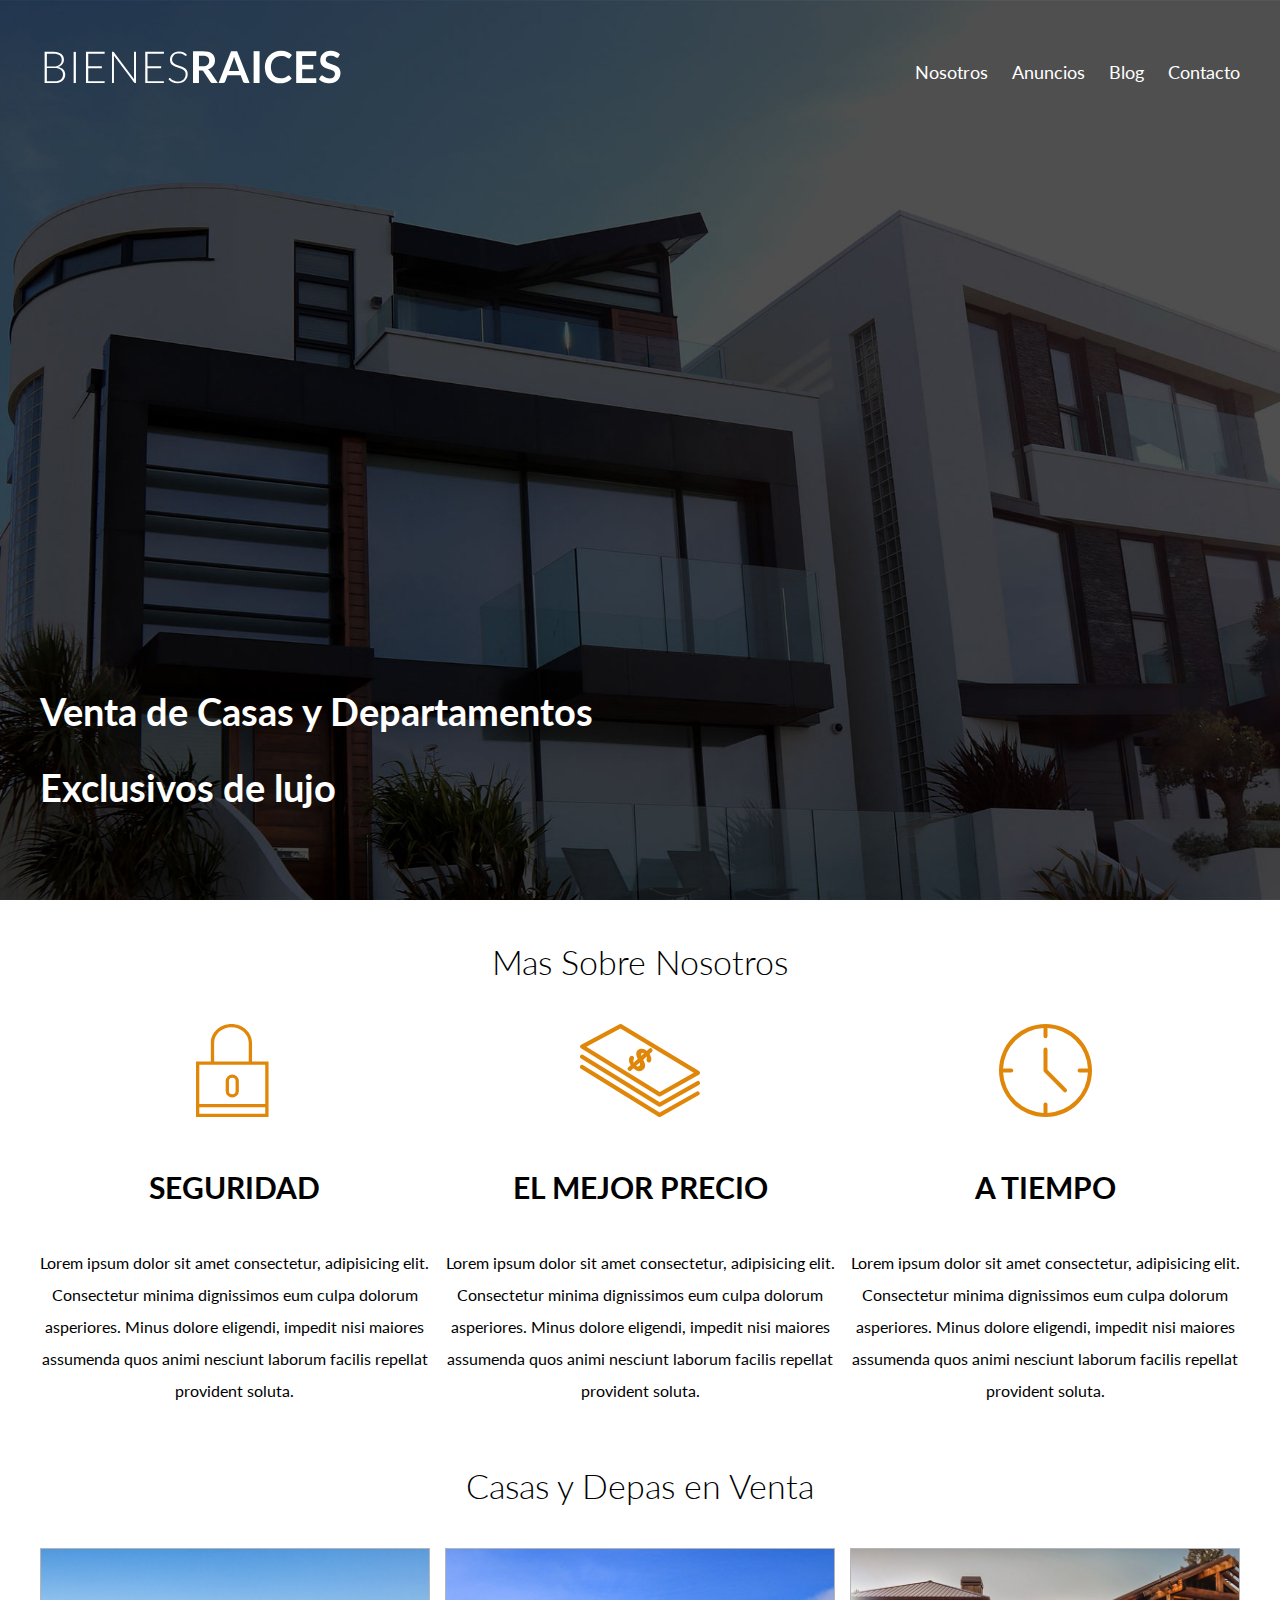
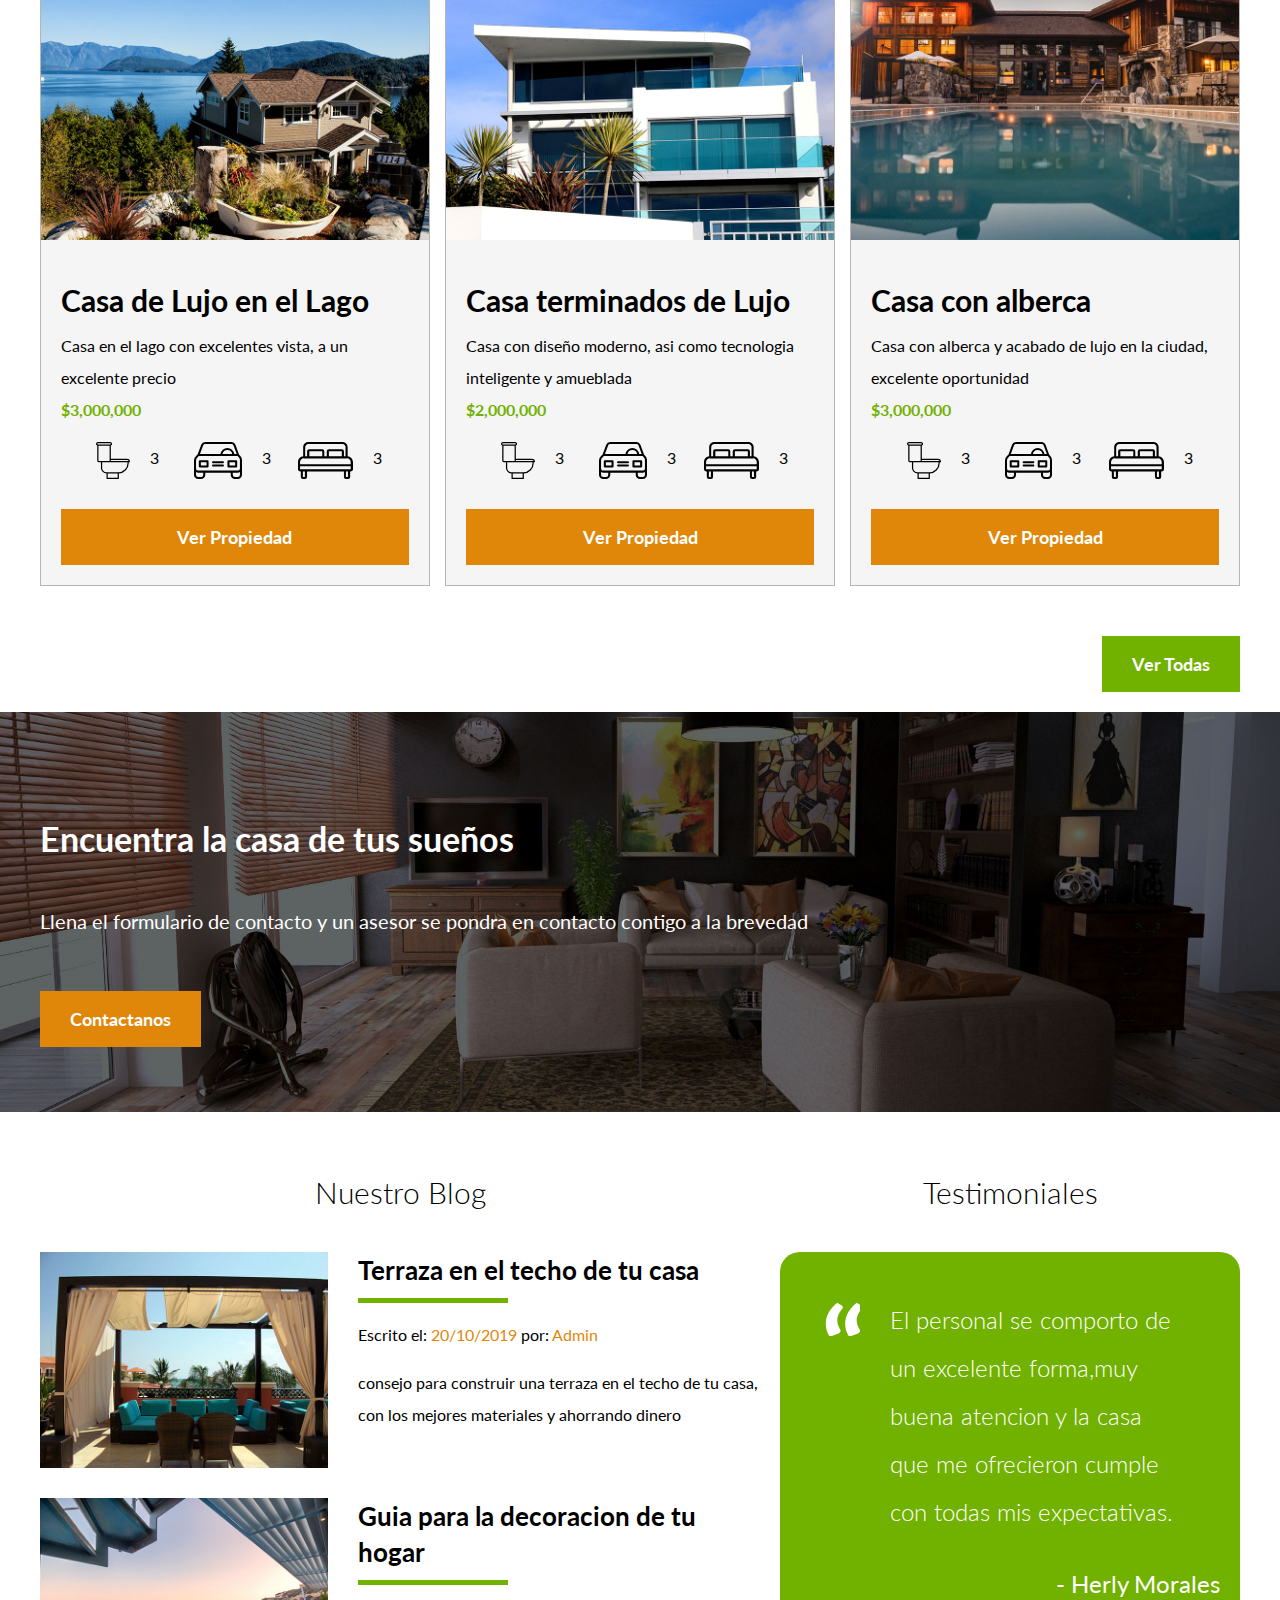
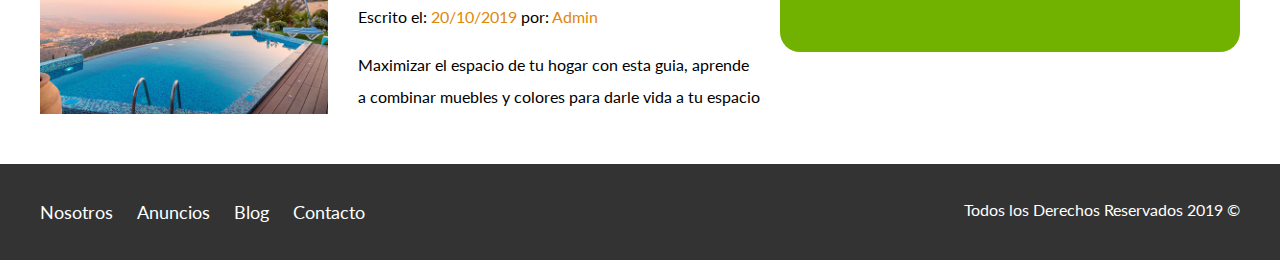
<file: index.html>
<!DOCTYPE html>
<html lang="en">

<head>
    <meta charset="UTF-8">
    <meta name="viewport" content="width=device-width, initial-scale=1.0">
    <title>Bienes Raices</title>
    <link rel="stylesheet" href="css/normalize.css">
    <link rel="stylesheet" href="css/styles.css">
    <link href="https://fonts.googleapis.com/css2?family=Lato:wght@300;400;700;900&display=swap" rel="stylesheet">

</head>

<body>
    <header class="site-header inicio">
        <div class="contenedor contenido-header">
            <div class="barra">

                <a href="/index.html">
                    <img src="img/logo.svg" alt="Logotipo de Bienes Raices">
                </a>
                <div class="mobile-menu">
                    <a href="#navegacion">
                        <img src="img/barra.svg" alt="Icono Menu">
                    </a>
                </div>
                <nav id="navegacion" class="navegacion">
                    <a href="Nosotros.html">Nosotros</a>
                    <a href="Anuncios.html">Anuncios</a>
                    <a href="blog.html">Blog</a>
                    <a href="Contacto.html">Contacto</a>
                </nav>
            </div>
            <!--contenedor-->

            <h1>Venta de Casas y Departamentos Exclusivos de lujo </h1>
        </div>
    </header>

    <section class="contenedor seccion">
        <h2 class="fw-300 centrar-texto">Mas Sobre Nosotros</h2>
        <div class="iconos-nosotros">
            <div class="icono">
                <img src="img/icono1.svg" alt="Icono Seguridad">
                <h3>Seguridad</h3>
                <p>Lorem ipsum dolor sit amet consectetur, adipisicing elit. Consectetur minima dignissimos eum culpa dolorum asperiores. Minus dolore eligendi, impedit nisi maiores assumenda quos animi nesciunt laborum facilis repellat provident soluta.</p>
            </div>

            <div class="icono">
                <img src="img/icono2.svg" alt="Icono Mejor Precio">
                <h3>El Mejor Precio</h3>
                <p>Lorem ipsum dolor sit amet consectetur, adipisicing elit. Consectetur minima dignissimos eum culpa dolorum asperiores. Minus dolore eligendi, impedit nisi maiores assumenda quos animi nesciunt laborum facilis repellat provident soluta.</p>
            </div>

            <div class="icono">
                <img src="img/icono3.svg" alt="Icono a Tiempo">
                <h3>A tiempo</h3>
                <p>Lorem ipsum dolor sit amet consectetur, adipisicing elit. Consectetur minima dignissimos eum culpa dolorum asperiores. Minus dolore eligendi, impedit nisi maiores assumenda quos animi nesciunt laborum facilis repellat provident soluta.</p>
            </div>
        </div>

    </section>
    <!--El Main sirve para indicarle a GOOGLE que este es el archivo principal,
y tiene que ver un MAIN por archivo ejm:index,nosotros,etc..-->
    <main class="seccion contenedor">
        <h2 class="fw-300 centrar-texto">Casas y Depas en Venta</h2>

        <div class="contenedor-anuncios">
            <div class="anuncio">
                <img src="img/anuncio1.jpg" alt="Anuncio casa en el lago">

                <div class="contenido-anuncio">
                    <h3>Casa de Lujo en el Lago</h3>
                    <p>Casa en el lago con excelentes vista, a un excelente precio</p>
                    <p class="precio">$3,000,000</p>

                    <!--Listas hay dos tipos,este es una de ellas, la otra es <ol> -->
                    <ul class="iconos-caracteristicas">
                        <li><img src="img/icono_wc.svg" alt="icono wc">
                            <p>3</p>
                        </li>
                        <li><img src="img/icono_estacionamiento.svg" alt="icono autos">
                            <p>3</p>
                        </li>
                        <li><img src="img/icono_dormitorio.svg" alt="icono dormitorio">
                            <p>3</p>
                        </li>

                    </ul>

                    <a href="anuncio.html" class="boton boton-amarillo d-block">Ver Propiedad</a>
                </div>
            </div>

            <div class="anuncio">
                <img src="img/anuncio2.jpg" alt="Anuncio casa de lujo">
                <div class="contenido-anuncio">
                    <h3>Casa terminados de Lujo</h3>
                    <p>Casa con diseño moderno, asi como tecnologia inteligente y amueblada</p>
                    <p class="precio">$2,000,000</p>

                    <!--Listas hay dos tipos,este es una de ellas, la otra es <ol> -->
                    <ul class="iconos-caracteristicas">
                        <li><img src="img/icono_wc.svg" alt="icono wc">
                            <p>3</p>
                        </li>
                        <li><img src="img/icono_estacionamiento.svg" alt="icono autos">
                            <p>3</p>
                        </li>
                        <li><img src="img/icono_dormitorio.svg" alt="icono dormitorio">
                            <p>3</p>
                        </li>

                    </ul>

                    <a href="anuncio.html" class="boton boton-amarillo d-block">Ver Propiedad</a>
                </div>
            </div>

            <div class="anuncio">
                <img src="img/anuncio3.jpg" alt="Anuncio casa con alberca">
                <div class="contenido-anuncio">
                    <h3>Casa con alberca</h3>
                    <p>Casa con alberca y acabado de lujo en la ciudad, excelente oportunidad </p>
                    <p class="precio"> $3,000,000</p>

                    <!--Listas hay dos tipos,este es una de ellas, la otra es <ol> -->
                    <ul class="iconos-caracteristicas">
                        <li><img src="img/icono_wc.svg" alt="icono wc">
                            <p>3</p>
                        </li>
                        <li><img src="img/icono_estacionamiento.svg" alt="icono autos">
                            <p>3</p>
                        </li>
                        <li><img src="img/icono_dormitorio.svg" alt="icono dormitorio">
                            <p>3</p>
                        </li>

                    </ul>


                    <a href="anuncio.html" class="boton boton-amarillo d-block">Ver Propiedad</a>
                </div>
            </div>
        </div>

        <!--Boton VER TODAS-->
        <div class="ver-todas">
            <a href="Anuncio.html" class="boton boton-verde">Ver Todas</a>
            <!--Termina Boton VER TODAS-->
        </div>

    </main>

    <section class="imagen-contacto">
        <div class="contenedor contenido-contacto">
            <h2>Encuentra la casa de tus sueños</h2>
            <p>Llena el formulario de contacto y un asesor se pondra en contacto contigo a la brevedad</p>

            <a href="Contacto.html" class="boton boton-amarillo">Contactanos</a>
        </div>
    </section>

    <div class="seccion-inferior contenedor seccion">
        <section class="blog">

            <h3 class="centrar-texto fw-300">Nuestro Blog</h3>
            <!--CTRL + D para seleccion todos los "em " (o cualquiera) y escribir a todos de una-->
            <article class="entrada-blog">
                <div class="imagen">
                    <img src="img/blog1.jpg" alt="Entrada de blog">
                </div>
                <div class="texto-entrada">
                    <a href="entrada.html">
                        <h4>Terraza en el techo de tu casa</h4>
                    </a>
                    <p>Escrito el: <span>20/10/2019</span> por: <span>Admin </span> </p>
                    <p>consejo para construir una terraza en el techo de tu casa, con los mejores materiales y ahorrando dinero</p>
                </div>
            </article>

            <article class="entrada-blog">
                <div class="imagen">
                    <img src="img/blog2.jpg" alt="Entrada de blog2">
                </div>
                <div class="texto-entrada">
                    <a href="entrada.html">
                        <h4>Guia para la decoracion de tu hogar</h4>
                    </a>
                    <p>Escrito el: <span>20/10/2019</span> por: <span>Admin </span> </p>
                    <p>Maximizar el espacio de tu hogar con esta guia, aprende a combinar muebles y colores para darle vida a tu espacio</p>
                </div>
            </article>


        </section>

        <section class="testimoniales">

            <h3 class="centrar-texto fw-300">Testimoniales</h3>
            <div class="testimonial">
                <blockquote>
                    El personal se comporto de un excelente forma,muy buena atencion y la casa que me ofrecieron cumple con todas mis expectativas.
                </blockquote>
                <p>- Herly Morales</p>
            </div>
        </section>
    </div>

    <footer class="site-footer seccion">
        <div class="contenedor contenedor-footer">
            <nav class="navegacion">
                <a href="Nosotros.html">Nosotros</a>
                <a href="Anuncios.html">Anuncios</a>
                <a href="blog.html">Blog</a>
                <a href="Contacto.html">Contacto</a>
            </nav>
            <!--Por defecto los parrafos tiene un margin arriba y abajo-->
            <p class="copyright">Todos los Derechos Reservados 2019 &copy;</p>
        </div>
    </footer>
</body>

</html>
</file>
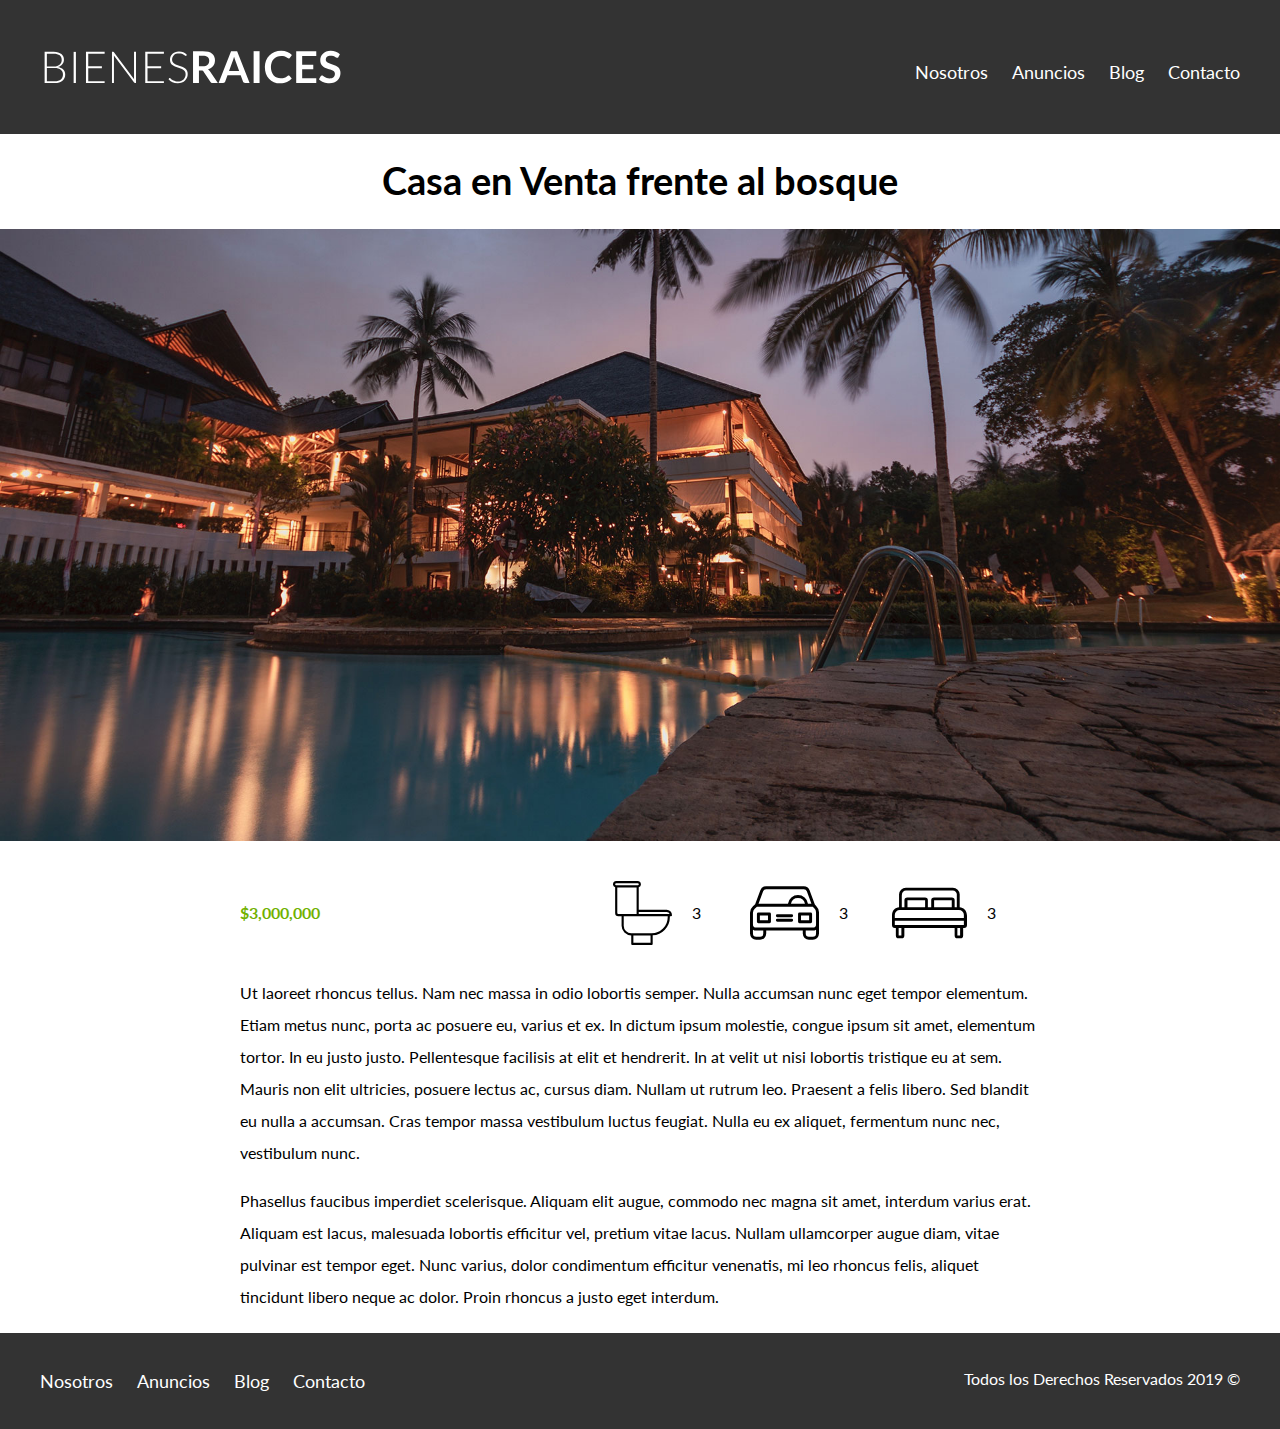
<file: anuncio.html>
<!DOCTYPE html>
<html lang="en">

<head>
    <meta charset="UTF-8">
    <meta name="viewport" content="width=device-width, initial-scale=1.0">
    <title>Bienes Raices</title>
    <link rel="stylesheet" href="css/normalize.css">
    <link rel="stylesheet" href="css/styles.css">
    <link href="https://fonts.googleapis.com/css2?family=Lato:wght@300;400;700;900&display=swap" rel="stylesheet">

</head>

<body>
    <header class="site-header">
        <div class="contenedor contenido-header">
            <div class="barra">

                <a href="/index.html">
                    <img src="img/logo.svg" alt="Logotipo de Bienes Raices">
                </a>

                <nav class="navegacion">
                    <a href="Nosotros.html">Nosotros</a>
                    <a href="Anuncios.html">Anuncios</a>
                    <a href="blog.html">Blog</a>
                    <a href="Contacto.html">Contacto</a>
                </nav>
            </div>


        </div>
    </header>

    <h1 class="fw-300m centrar-texto">Casa en Venta frente al bosque</h1>
    <img src="img/destacada.jpg" alt="Imagen Anuncio">
    
    <main class="contenedor seccion contenido-centrado">
     <div class="resumen-propiedad">
      <p class="precio">$3,000,000</p>

      <ul class="iconos-caracteristicas">
        <li><img src="img/icono_wc.svg" alt="icono wc">
            <p>3</p>
        </li>
        <li><img src="img/icono_estacionamiento.svg" alt="icono autos">
            <p>3</p>
        </li>
        <li><img src="img/icono_dormitorio.svg" alt="icono dormitorio">
            <p>3</p>
        </li>

    </ul>

     </div> <!-- resumen-propiedad -->

     <p> Ut laoreet rhoncus tellus. Nam nec massa in odio lobortis semper. Nulla accumsan nunc eget tempor elementum.
      Etiam metus nunc, porta ac posuere eu, varius et ex. In dictum ipsum molestie, congue ipsum sit amet, elementum tortor. 
      In eu justo justo. Pellentesque facilisis at elit et hendrerit. In at velit ut nisi lobortis tristique eu at sem. 
      Mauris non elit ultricies, posuere lectus ac, cursus diam. Nullam ut rutrum leo. Praesent a felis libero. 
      Sed blandit eu nulla a accumsan. Cras tempor massa vestibulum luctus feugiat. 
      Nulla eu ex aliquet, fermentum nunc nec, vestibulum nunc.</p>

    <p> Phasellus faucibus imperdiet scelerisque. Aliquam elit augue, commodo nec magna sit amet, interdum varius erat.
      Aliquam est lacus, malesuada lobortis efficitur vel, pretium vitae lacus. 
      Nullam ullamcorper augue diam, vitae pulvinar est tempor eget. Nunc varius, dolor condimentum efficitur venenatis,
       mi leo rhoncus felis, aliquet tincidunt libero neque ac dolor. Proin rhoncus a justo eget interdum.</p>

    </main>
    
    <footer class="site-footer seccion">
        <div class="contenedor contenedor-footer">
            <nav class="navegacion">
                <a href="Nosotros.html">Nosotros</a>
                <a href="Anuncios.html">Anuncios</a>
                <a href="blog.html">Blog</a>
                <a href="Contacto.html">Contacto</a>
            </nav>
            <!--Por defecto los parrafos tiene un margin arriba y abajo-->
            <p class="copyright">Todos los Derechos Reservados 2019 &copy;</p>
        </div>
    </footer>
</body>

</html>
</file>
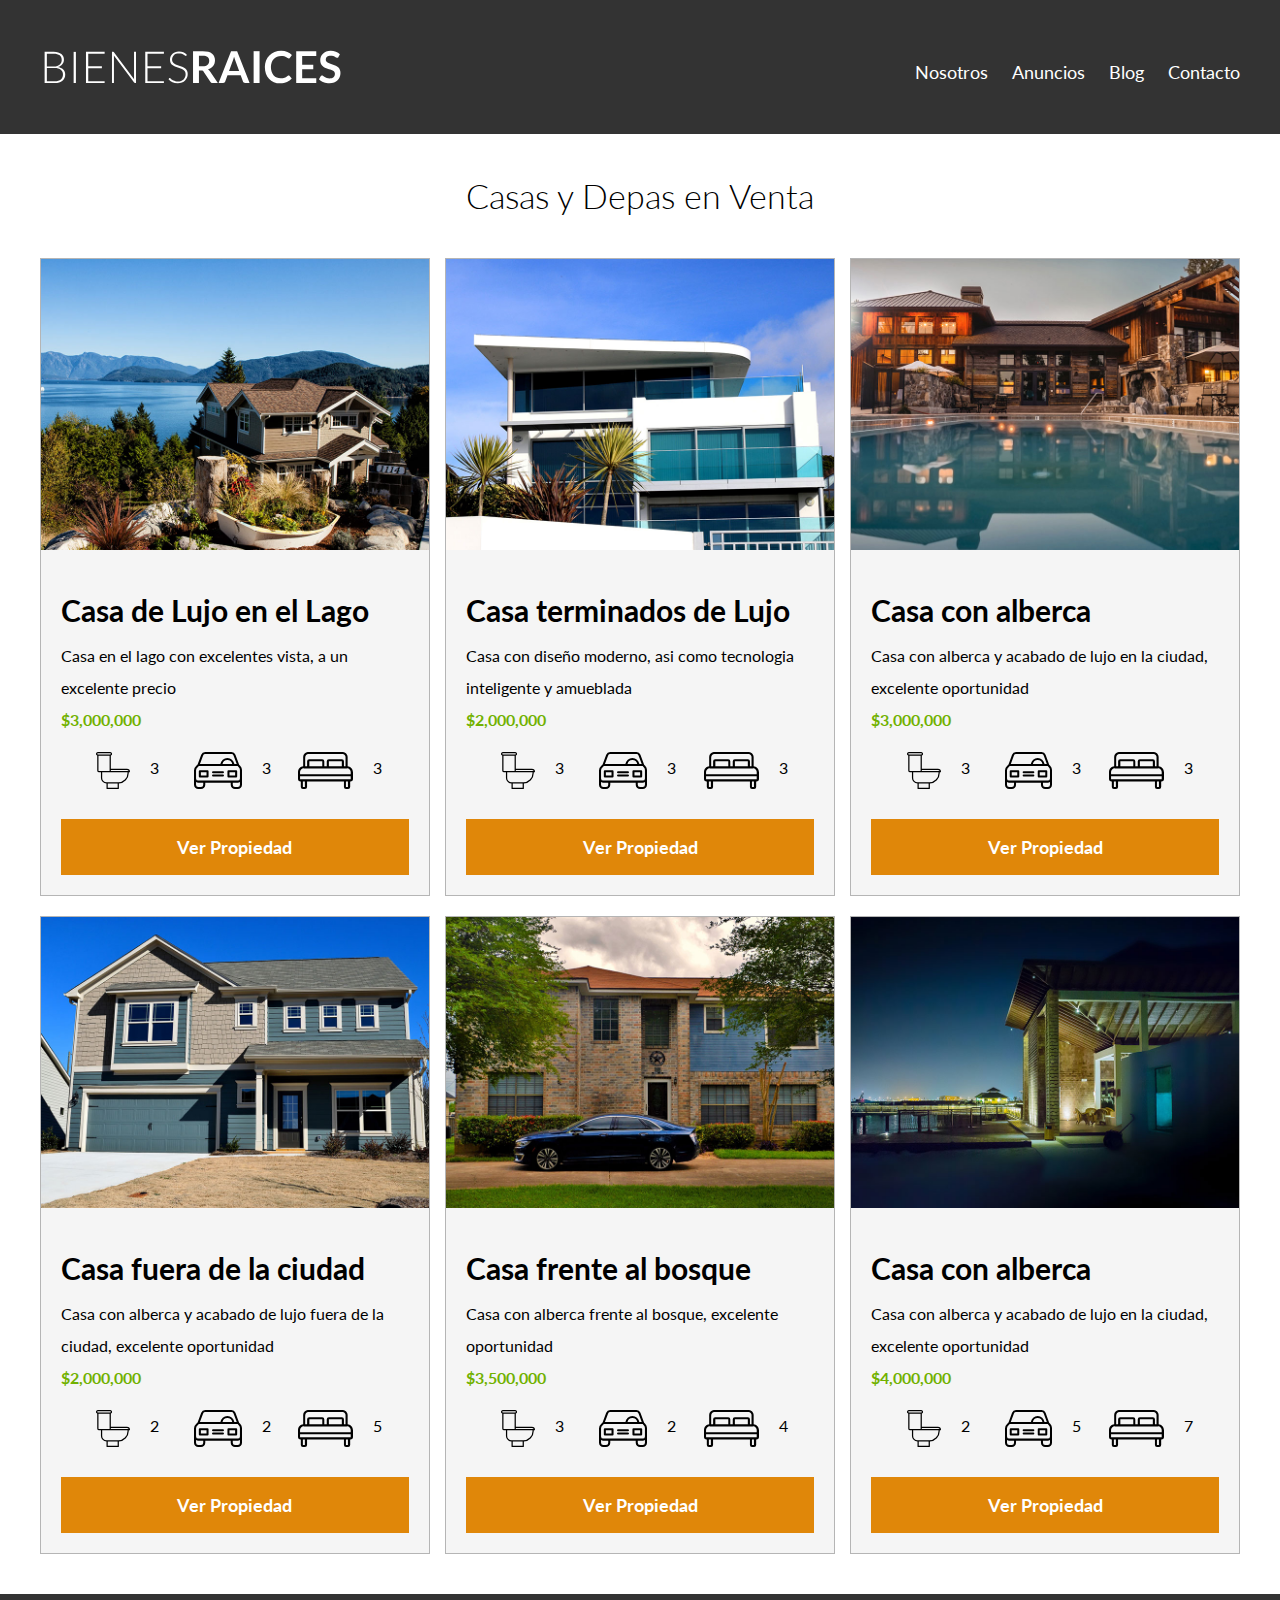
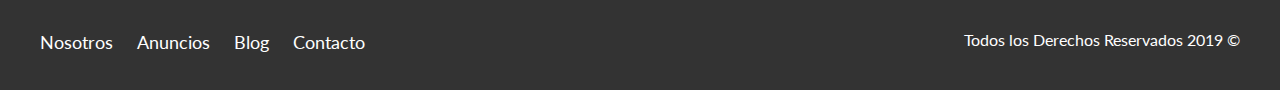
<file: anuncios.html>
<!DOCTYPE html>
<html lang="en">

<head>
    <meta charset="UTF-8">
    <meta name="viewport" content="width=device-width, initial-scale=1.0">
    <title>Bienes Raices</title>
    <link rel="stylesheet" href="css/normalize.css">
    <link rel="stylesheet" href="css/styles.css">
    <link href="https://fonts.googleapis.com/css2?family=Lato:wght@300;400;700;900&display=swap" rel="stylesheet">

</head>

<body>
    <header class="site-header">
        <div class="contenedor contenido-header">
            <div class="barra">

                <a href="/index.html">
                    <img src="img/logo.svg" alt="Logotipo de Bienes Raices">
                </a>

                <nav class="navegacion">
                    <a href="Nosotros.html">Nosotros</a>
                    <a href="Anuncios.html">Anuncios</a>
                    <a href="blog.html">Blog</a>
                    <a href="Contacto.html">Contacto</a>
                </nav>
            </div>


        </div>
    </header>
    
    <main class="seccion contenedor">
        <h2 class="fw-300 centrar-texto">Casas y Depas en Venta</h2>

        <div class="contenedor-anuncios">
            <div class="anuncio">
                <img src="img/anuncio1.jpg" alt="Anuncio casa en el lago">

                <div class="contenido-anuncio">
                    <h3>Casa de Lujo en el Lago</h3>
                    <p>Casa en el lago con excelentes vista,
                        a un excelente precio</p>
                    <p class="precio">$3,000,000</p>

                    <!--Listas hay dos tipos,este es una de ellas, la otra es <ol> -->
                    <ul class="iconos-caracteristicas">
                        <li><img src="img/icono_wc.svg" alt="icono wc">
                            <p>3</p>
                        </li>
                        <li><img src="img/icono_estacionamiento.svg" alt="icono autos">
                            <p>3</p>
                        </li>
                        <li><img src="img/icono_dormitorio.svg" alt="icono dormitorio">
                            <p>3</p>
                        </li>

                    </ul>

                    <a href="anuncio.html" class="boton boton-amarillo d-block">Ver Propiedad</a>
                </div>
            </div>

            <div class="anuncio">
                <img src="img/anuncio2.jpg" alt="Anuncio casa de lujo">
                <div class="contenido-anuncio">
                    <h3>Casa terminados de Lujo</h3>
                    <p>Casa con diseño moderno, asi como tecnologia inteligente
                        y amueblada</p>
                    <p class="precio">$2,000,000</p>

                    <!--Listas hay dos tipos,este es una de ellas, la otra es <ol> -->
                    <ul class="iconos-caracteristicas">
                        <li><img src="img/icono_wc.svg" alt="icono wc">
                            <p>3</p>
                        </li>
                        <li><img src="img/icono_estacionamiento.svg" alt="icono autos">
                            <p>3</p>
                        </li>
                        <li><img src="img/icono_dormitorio.svg" alt="icono dormitorio">
                            <p>3</p>
                        </li>

                    </ul>

                    <a href="anuncio.html" class="boton boton-amarillo d-block">Ver Propiedad</a>
                </div>
            </div>

            <div class="anuncio">
                <img src="img/anuncio3.jpg" alt="Anuncio casa con alberca">
                <div class="contenido-anuncio">
                    <h3>Casa con alberca</h3>
                    <p>Casa con alberca y acabado de lujo en la ciudad,
                        excelente oportunidad </p>
                    <p class="precio"> $3,000,000</p>

                    <!--Listas hay dos tipos,este es una de ellas, la otra es <ol> -->
                    <ul class="iconos-caracteristicas">
                        <li><img src="img/icono_wc.svg" alt="icono wc">
                            <p>3</p>
                        </li>
                        <li><img src="img/icono_estacionamiento.svg" alt="icono autos">
                            <p>3</p>
                        </li>
                        <li><img src="img/icono_dormitorio.svg" alt="icono dormitorio">
                            <p>3</p>
                        </li>

                    </ul>


                    <a href="anuncio.html" class="boton boton-amarillo d-block">Ver Propiedad</a>
                </div>
            </div>

            <div class="anuncio">
                <img src="img/anuncio4.jpg" alt="Anuncio casa de Lujo">
                <div class="contenido-anuncio">
                    <h3>Casa fuera de la ciudad</h3>
                    <p>Casa con alberca y acabado de lujo fuera de la ciudad,
                        excelente oportunidad </p>
                    <p class="precio"> $2,000,000</p>

                    <!--Listas hay dos tipos,este es una de ellas, la otra es <ol> -->
                    <ul class="iconos-caracteristicas">
                        <li><img src="img/icono_wc.svg" alt="icono wc">
                            <p>2</p>
                        </li>
                        <li><img src="img/icono_estacionamiento.svg" alt="icono autos">
                            <p>2</p>
                        </li>
                        <li><img src="img/icono_dormitorio.svg" alt="icono dormitorio">
                            <p>5</p>
                        </li>

                    </ul>


                    <a href="anuncio.html" class="boton boton-amarillo d-block">Ver Propiedad</a>
                </div>
            </div>
            <div class="anuncio">
                <img src="img/anuncio5.jpg" alt="Anuncio casa frente al bosque">
                <div class="contenido-anuncio">
                    <h3>Casa frente al bosque</h3>
                    <p>Casa con alberca frente al bosque,
                        excelente oportunidad </p>
                    <p class="precio"> $3,500,000</p>

                    <!--Listas hay dos tipos,este es una de ellas, la otra es <ol> -->
                    <ul class="iconos-caracteristicas">
                        <li><img src="img/icono_wc.svg" alt="icono wc">
                            <p>3</p>
                        </li>
                        <li><img src="img/icono_estacionamiento.svg" alt="icono autos">
                            <p>2</p>
                        </li>
                        <li><img src="img/icono_dormitorio.svg" alt="icono dormitorio">
                            <p>4</p>
                        </li>

                    </ul>


                    <a href="anuncio.html" class="boton boton-amarillo d-block">Ver Propiedad</a>
                </div>
            </div>
            <div class="anuncio">
                <img src="img/anuncio6.jpg" alt="Anuncio casa con alberca">
                <div class="contenido-anuncio">
                    <h3>Casa con alberca</h3>
                    <p>Casa con alberca y acabado de lujo en la ciudad,
                        excelente oportunidad </p>
                    <p class="precio"> $4,000,000</p>

                    <!--Listas hay dos tipos,este es una de ellas, la otra es <ol> -->
                    <ul class="iconos-caracteristicas">
                        <li><img src="img/icono_wc.svg" alt="icono wc">
                            <p>2</p>
                        </li>
                        <li><img src="img/icono_estacionamiento.svg" alt="icono autos">
                            <p>5</p>
                        </li>
                        <li><img src="img/icono_dormitorio.svg" alt="icono dormitorio">
                            <p>7</p>
                        </li>

                    </ul>


                    <a href="anuncio.html" class="boton boton-amarillo d-block">Ver Propiedad</a>
                </div>
            </div>
        </div>



    </main>

    <footer class="site-footer seccion">
        <div class="contenedor contenedor-footer">
            <nav class="navegacion">
                <a href="Nosotros.html">Nosotros</a>
                <a href="Anuncios.html">Anuncios</a>
                <a href="blog.html">Blog</a>
                <a href="Contacto.html">Contacto</a>
            </nav>
            <!--Por defecto los parrafos tiene un margin arriba y abajo-->
            <p class="copyright">Todos los Derechos Reservados 2019 &copy;</p>
        </div>
    </footer>
</body>

</html>
</file>
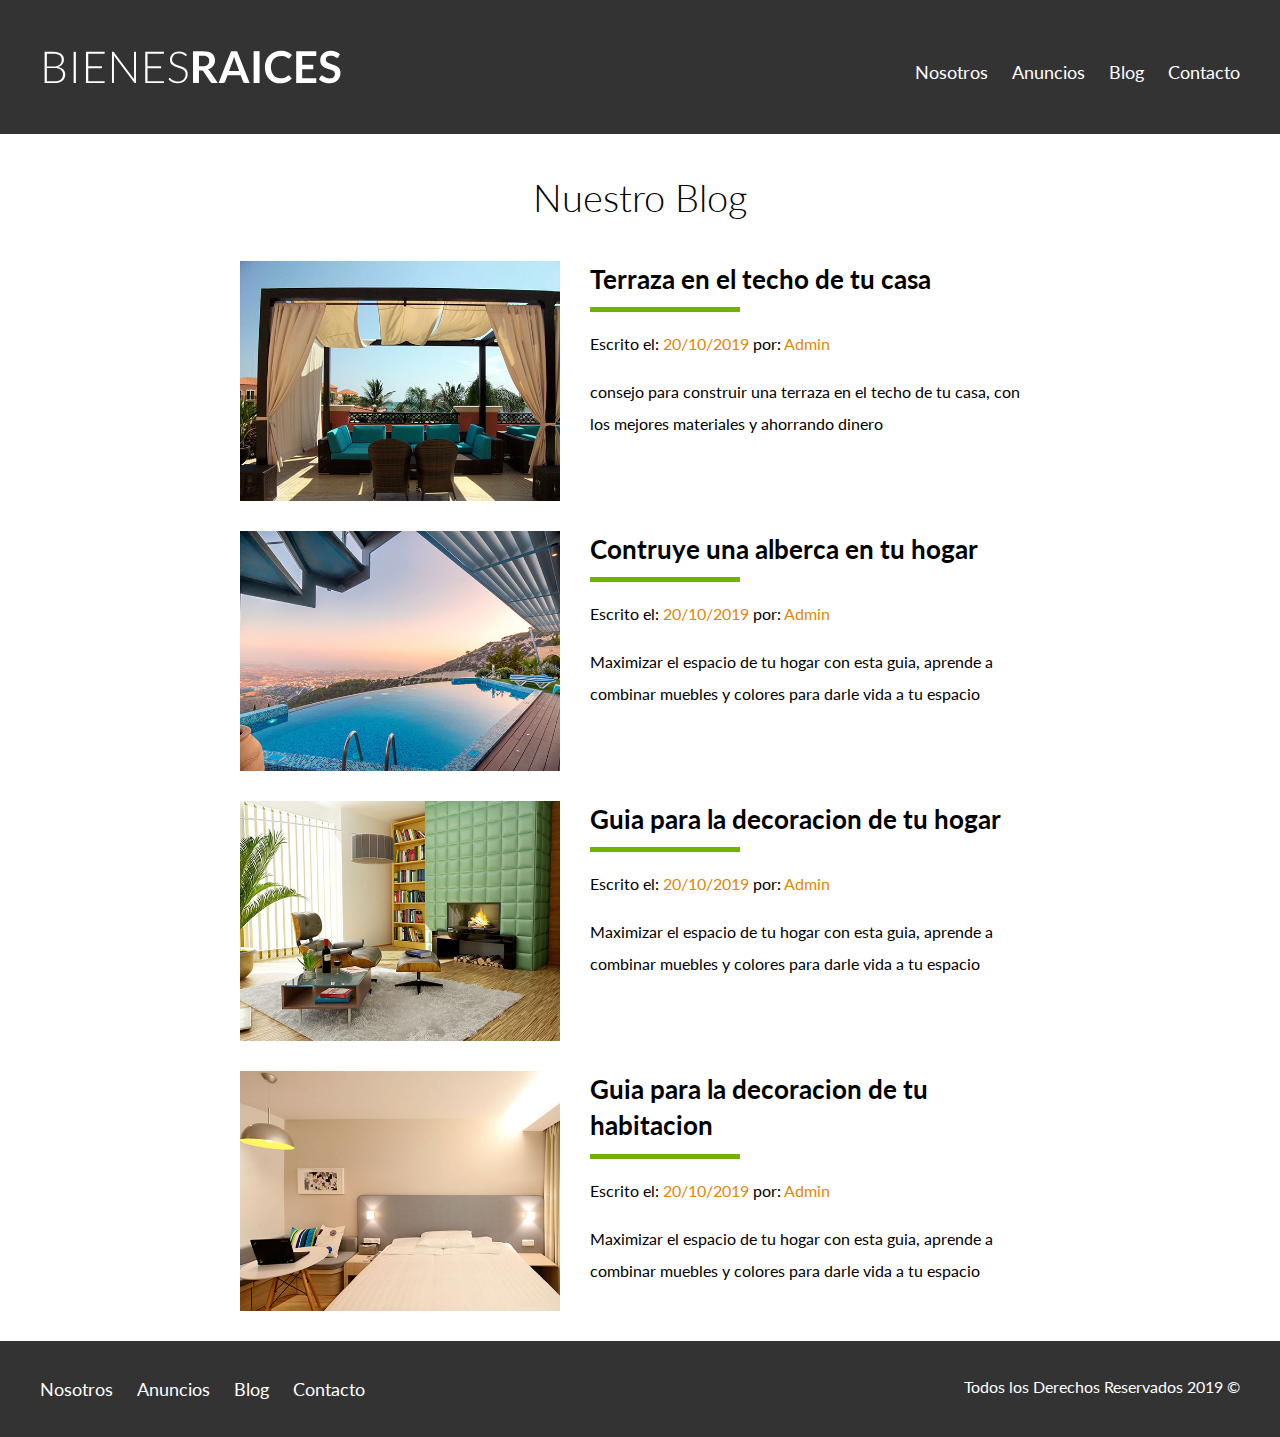
<file: blog.html>
<!DOCTYPE html>
<html lang="en">

<head>
    <meta charset="UTF-8">
    <meta name="viewport" content="width=device-width, initial-scale=1.0">
    <title>Bienes Raices</title>
    <link rel="stylesheet" href="css/normalize.css">
    <link rel="stylesheet" href="css/styles.css">
    <link href="https://fonts.googleapis.com/css2?family=Lato:wght@300;400;700;900&display=swap" rel="stylesheet">

</head>

<body>
    <header class="site-header">
        <div class="contenedor contenido-header">
            <div class="barra">

                <a href="/index.html">
                    <img src="img/logo.svg" alt="Logotipo de Bienes Raices">
                </a>

                <nav class="navegacion">
                    <a href="Nosotros.html">Nosotros</a>
                    <a href="Anuncios.html">Anuncios</a>
                    <a href="blog.html">Blog</a>
                    <a href="Contacto.html">Contacto</a>
                </nav>
            </div>


        </div>
    </header>
    <main class="contenedor seccion contenido-centrado">
        <h1 class="fw-300 centrar-texto">Nuestro Blog</h1>

        <article class="entrada-blog">
            <div class="imagen">
                <img src="img/blog1.jpg" alt="Entrada de blog">
            </div>
            <div class="texto-entrada">
                <a href="entrada.html">
                    <h4>Terraza en el techo de tu casa</h4>
                </a>
                <p>Escrito el: <span>20/10/2019</span> por: <span>Admin </span> </p>
                <p>consejo para construir una terraza en el techo de tu casa,
                    con los mejores materiales y ahorrando dinero</p>
            </div>
        </article>

        <article class="entrada-blog">
            <div class="imagen">
                <img src="img/blog2.jpg" alt="Entrada de blog2">
            </div>
            <div class="texto-entrada">
                <a href="entrada.html">
                    <h4>Contruye una alberca en tu hogar</h4>
                </a>
                <p>Escrito el: <span>20/10/2019</span> por: <span>Admin </span> </p>
                <p>Maximizar el espacio de tu hogar con esta guia,
                    aprende a combinar muebles y colores para darle vida a tu espacio</p>
            </div>
        </article>

        <article class="entrada-blog">
            <div class="imagen">
                <img src="img/blog3.jpg" alt="Entrada de blog2">
            </div>
            <div class="texto-entrada">
                <a href="entrada.html">
                    <h4>Guia para la decoracion de tu hogar</h4>
                </a>
                <p>Escrito el: <span>20/10/2019</span> por: <span>Admin </span> </p>
                <p>Maximizar el espacio de tu hogar con esta guia,
                    aprende a combinar muebles y colores para darle vida a tu espacio</p>
            </div>
        </article>

        <article class="entrada-blog">
            <div class="imagen">
                <img src="img/blog4.jpg" alt="Entrada de blog2">
            </div>
            <div class="texto-entrada">
                <a href="entrada.html">
                    <h4>Guia para la decoracion de tu habitacion</h4>
                </a>
                <p>Escrito el: <span>20/10/2019</span> por: <span>Admin </span> </p>
                <p>Maximizar el espacio de tu hogar con esta guia,
                    aprende a combinar muebles y colores para darle vida a tu espacio</p>
            </div>
        </article>
    </main>


    <footer class="site-footer seccion">
        <div class="contenedor contenedor-footer">
            <nav class="navegacion">
                <a href="Nosotros.html">Nosotros</a>
                <a href="Anuncios.html">Anuncios</a>
                <a href="blog.html">Blog</a>
                <a href="Contacto.html">Contacto</a>
            </nav>
            <!--Por defecto los parrafos tiene un margin arriba y abajo-->
            <p class="copyright">Todos los Derechos Reservados 2019 &copy;</p>
        </div>
    </footer>
</body>

</html>
</file>
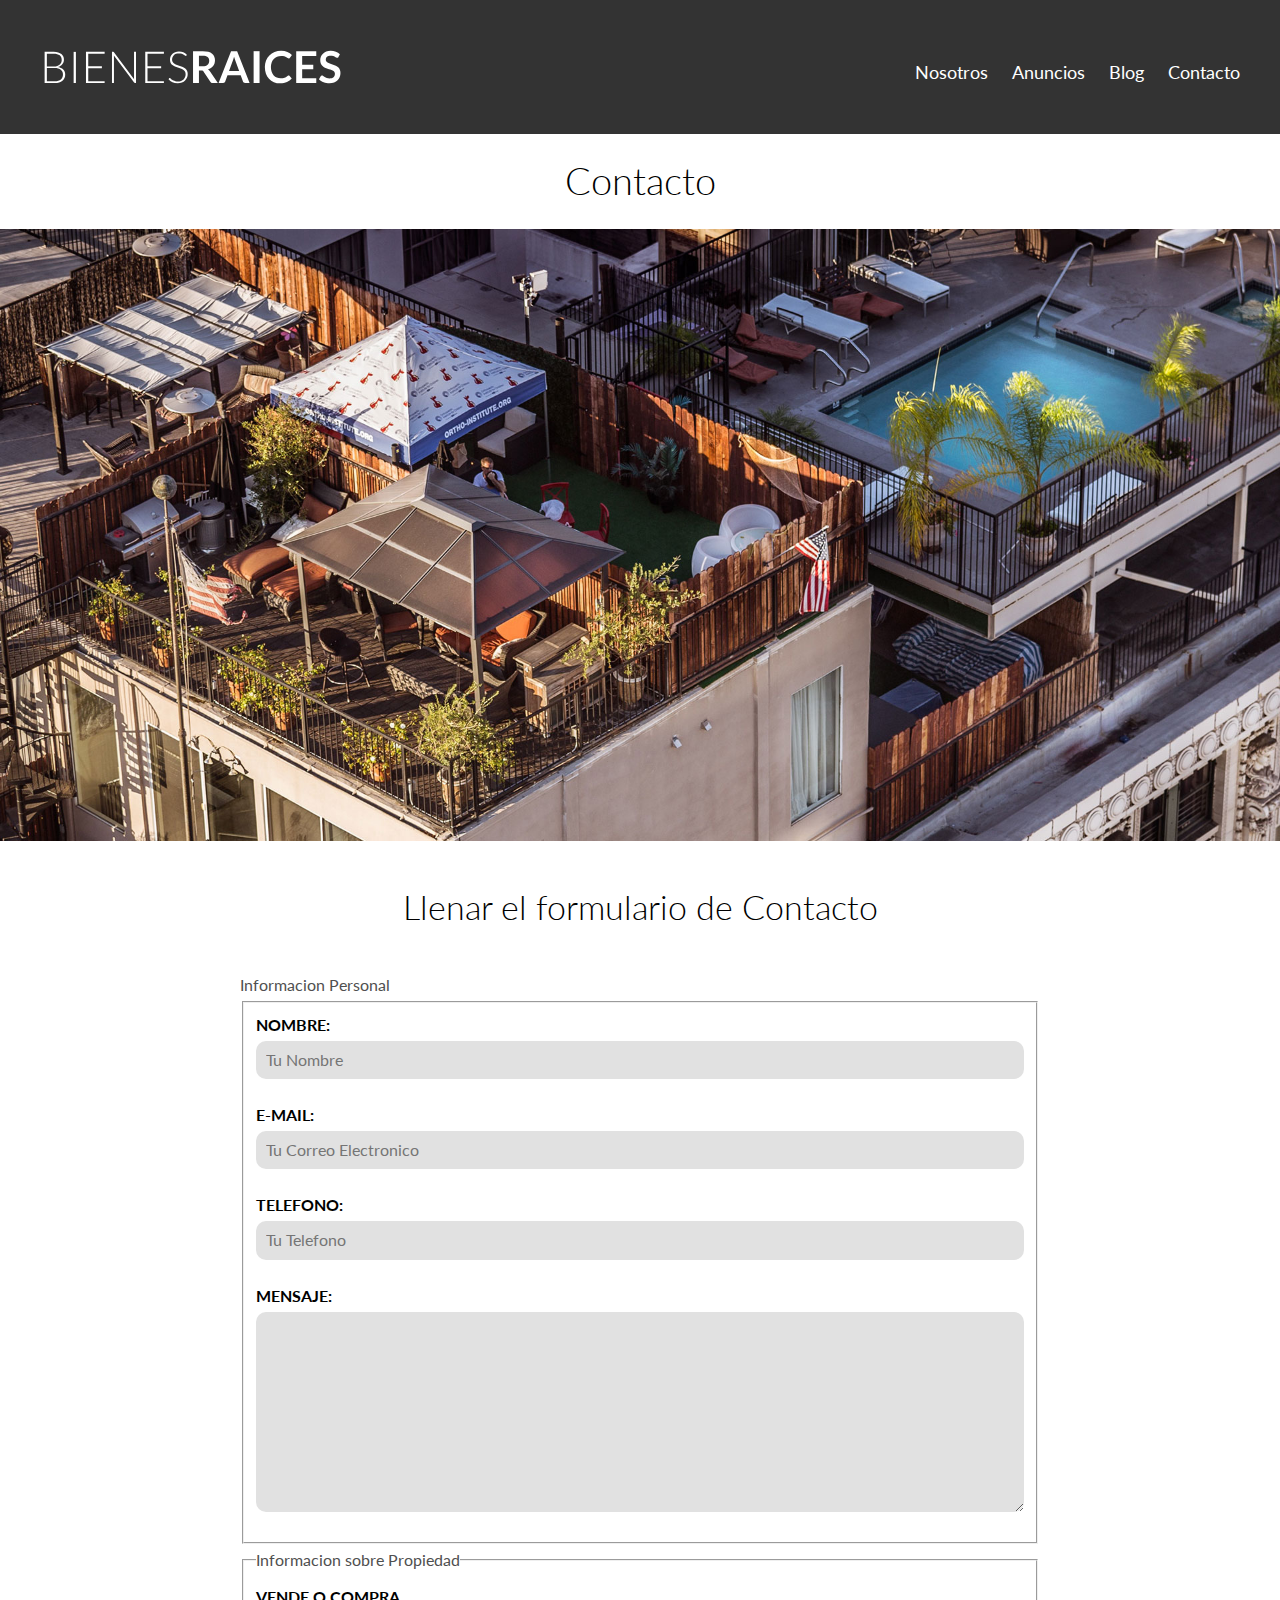
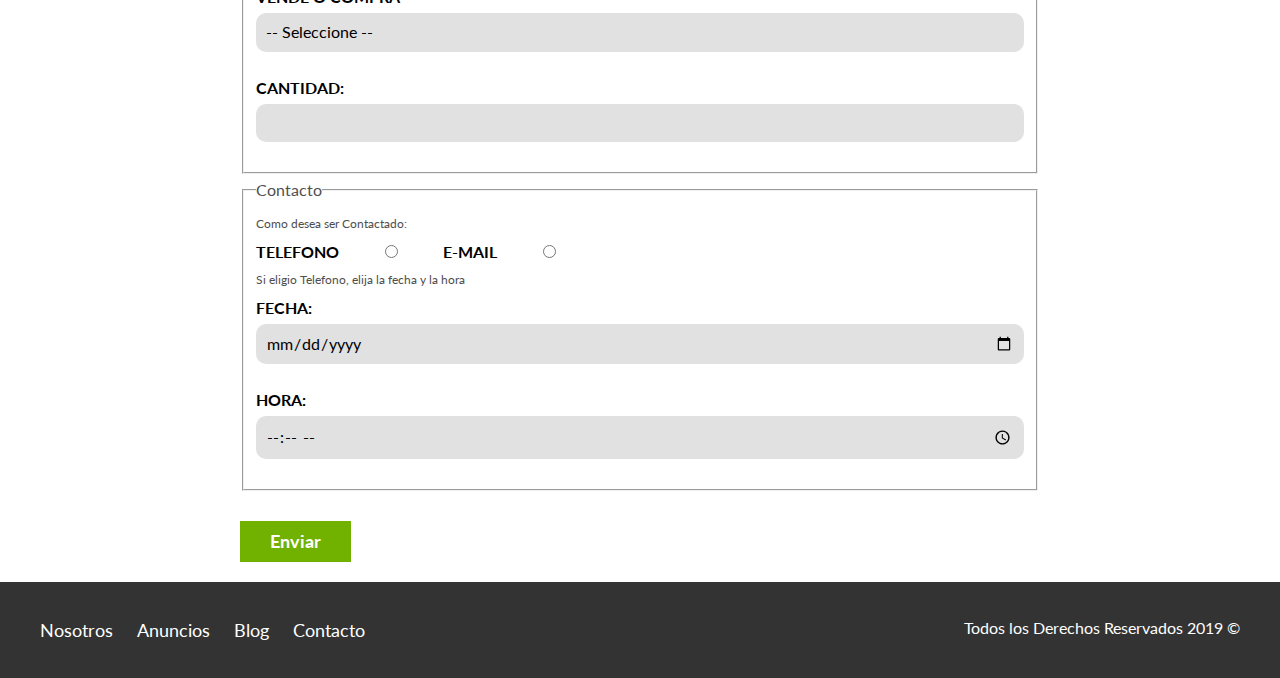
<file: contacto.html>
<!DOCTYPE html>
<html lang="en">

<head>
    <meta charset="UTF-8">
    <meta name="viewport" content="width=device-width, initial-scale=1.0">
    <title>Bienes Raices</title>
    <link rel="stylesheet" href="css/normalize.css">
    <link rel="stylesheet" href="css/styles.css">
    <link href="https://fonts.googleapis.com/css2?family=Lato:wght@300;400;700;900&display=swap" rel="stylesheet">

</head>

<body>
    <header class="site-header">
        <div class="contenedor contenido-header">
            <div class="barra">

                <a href="/index.html">
                    <img src="img/logo.svg" alt="Logotipo de Bienes Raices">
                </a>

                <nav class="navegacion">
                    <a href="Nosotros.html">Nosotros</a>
                    <a href="Anuncios.html">Anuncios</a>
                    <a href="blog.html">Blog</a>
                    <a href="Contacto.html">Contacto</a>
                </nav>
            </div>


        </div>
    </header>

    <h1 class="fw-300 centrar-texto">Contacto </h1>
    <img src="img/destacada3.jpg" alt="Imagen Principal">

    <main class="contenedor seccion contenido-centrado">

        <h2 class="fw-300 centrar-texto">Llenar el formulario de Contacto</h2>

        <form action="">

            <legend>Informacion Personal</legend>
            <fieldset>

                <label for="nombre">Nombre:</label>
                <input type="text" id="nombre" placeholder="Tu Nombre">

                <label for="email">E-mail:</label>
                <input type="email" id="email" placeholder="Tu Correo Electronico" required>

                <label for="telefono">Telefono:</label>
                <input type="tel" id="telefono" placeholder="Tu Telefono">

                <label for="mensaje">Mensaje:</label>
                <textarea id="mensaje"></textarea>

            </fieldset>


            <fieldset>
                <legend>Informacion sobre Propiedad</legend>

                <label for="opciones">Vende o Compra</label>
                <select id="opciones">
                    <option value="" disabled selected>-- Seleccione --</option>
                    <option value="compra">Compra</option>
                    <option value="vende">Vende</option>
                </select>

                <label for="cantidad">Cantidad:</label>
                <input type="number" min="0" max="100" step="5">

            </fieldset>

            <fieldset>
                
                    <legend>Contacto</legend>

                    <p>Como desea ser Contactado:</p>
                <div class="forma-contacto">
                    <label for="telefono">Telefono</label>
                    <input type="radio" name="contacto" value="telefono" id="telefono">
                
                    <label for="correo">E-mail</label>
                    <input type="radio" name="contacto" value="correo" id="correo">
                </div>
                    <p>Si eligio Telefono, elija la fecha y la hora</p>
                    <label for="fecha">Fecha:</label>
                    <input type="date" id="fecha">
                    <label for="hora">Hora:</label>
                    <input type="time" id="hora" min="9:00" max="19:00">
                    <!-- tambien podemos ocupar en type: password,search,url entre otros-->
                

            </fieldset>
            <input type="submit" value="Enviar" class="boton boton-verde">

        </form>

    </main>

    <footer class="site-footer seccion">
        <div class="contenedor contenedor-footer">
            <nav class="navegacion">
                <a href="Nosotros.html">Nosotros</a>
                <a href="Anuncios.html">Anuncios</a>
                <a href="blog.html">Blog</a>
                <a href="Contacto.html">Contacto</a>
            </nav>
            <!--Por defecto los parrafos tiene un margin arriba y abajo-->
            <p class="copyright">Todos los Derechos Reservados 2019 &copy;</p>
        </div>
    </footer>
</body>

</html>
</file>
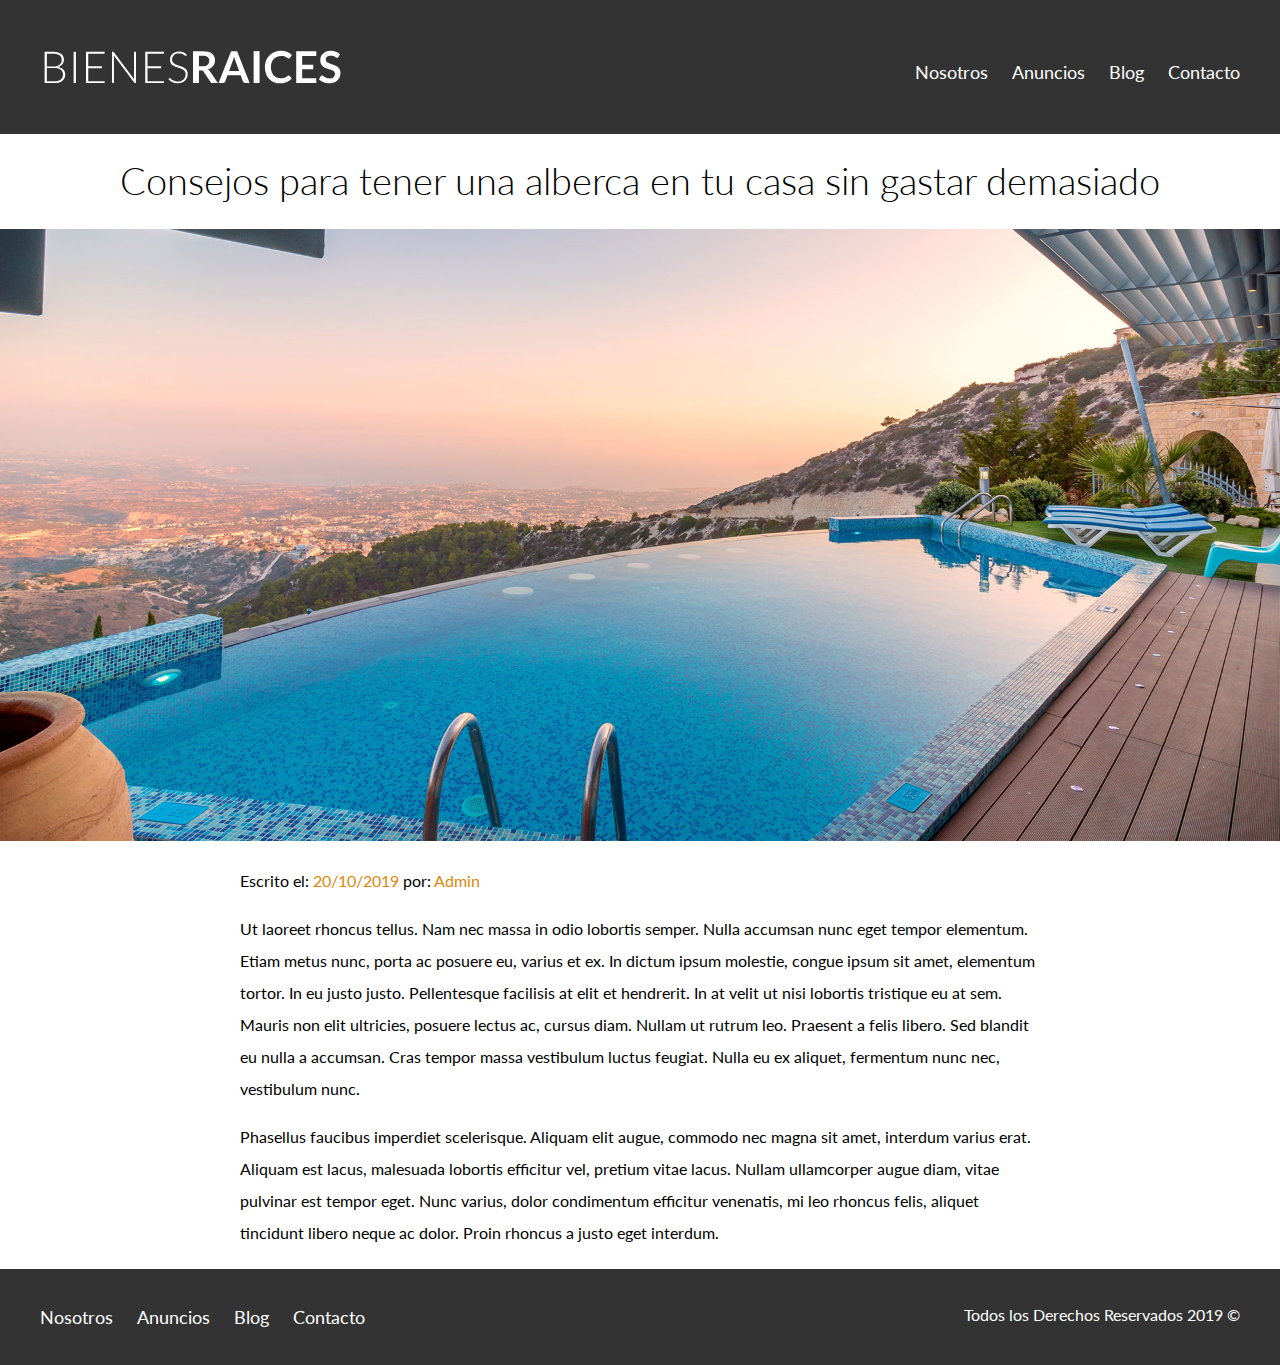
<file: entrada.html>
<!DOCTYPE html>
<html lang="en">

<head>
    <meta charset="UTF-8">
    <meta name="viewport" content="width=device-width, initial-scale=1.0">
    <title>Bienes Raices</title>
    <link rel="stylesheet" href="css/normalize.css">
    <link rel="stylesheet" href="css/styles.css">
    <link href="https://fonts.googleapis.com/css2?family=Lato:wght@300;400;700;900&display=swap" rel="stylesheet">

</head>

<body>
    <header class="site-header">
        <div class="contenedor contenido-header">
            <div class="barra">

                <a href="/index.html">
                    <img src="img/logo.svg" alt="Logotipo de Bienes Raices">
                </a>

                <nav class="navegacion">
                    <a href="Nosotros.html">Nosotros</a>
                    <a href="Anuncios.html">Anuncios</a>
                    <a href="blog.html">Blog</a>
                    <a href="Contacto.html">Contacto</a>
                </nav>
            </div>


        </div>
    </header>

    <h1 class="fw-300 centrar-texto">Consejos para tener una alberca en tu casa sin gastar demasiado</h1>
    <img src="img/destacada2.jpg" alt="Imagen Principal">
    
    <main class="contenedor seccion contenido-centrado texto-entrada">
        
    <p>Escrito el: <span>20/10/2019</span> por: <span>Admin </span> </p>
      
     <p> Ut laoreet rhoncus tellus. Nam nec massa in odio lobortis semper. Nulla accumsan nunc eget tempor elementum.
      Etiam metus nunc, porta ac posuere eu, varius et ex. In dictum ipsum molestie, congue ipsum sit amet, elementum tortor. 
      In eu justo justo. Pellentesque facilisis at elit et hendrerit. In at velit ut nisi lobortis tristique eu at sem. 
      Mauris non elit ultricies, posuere lectus ac, cursus diam. Nullam ut rutrum leo. Praesent a felis libero. 
      Sed blandit eu nulla a accumsan. Cras tempor massa vestibulum luctus feugiat. 
      Nulla eu ex aliquet, fermentum nunc nec, vestibulum nunc.</p>

    <p> Phasellus faucibus imperdiet scelerisque. Aliquam elit augue, commodo nec magna sit amet, interdum varius erat.
      Aliquam est lacus, malesuada lobortis efficitur vel, pretium vitae lacus. 
      Nullam ullamcorper augue diam, vitae pulvinar est tempor eget. Nunc varius, dolor condimentum efficitur venenatis,
       mi leo rhoncus felis, aliquet tincidunt libero neque ac dolor. Proin rhoncus a justo eget interdum.</p>

    </main>
    
    <footer class="site-footer seccion">
        <div class="contenedor contenedor-footer">
            <nav class="navegacion">
                <a href="Nosotros.html">Nosotros</a>
                <a href="Anuncios.html">Anuncios</a>
                <a href="blog.html">Blog</a>
                <a href="Contacto.html">Contacto</a>
            </nav>
            <!--Por defecto los parrafos tiene un margin arriba y abajo-->
            <p class="copyright">Todos los Derechos Reservados 2019 &copy;</p>
        </div>
    </footer>
</body>

</html>
</file>
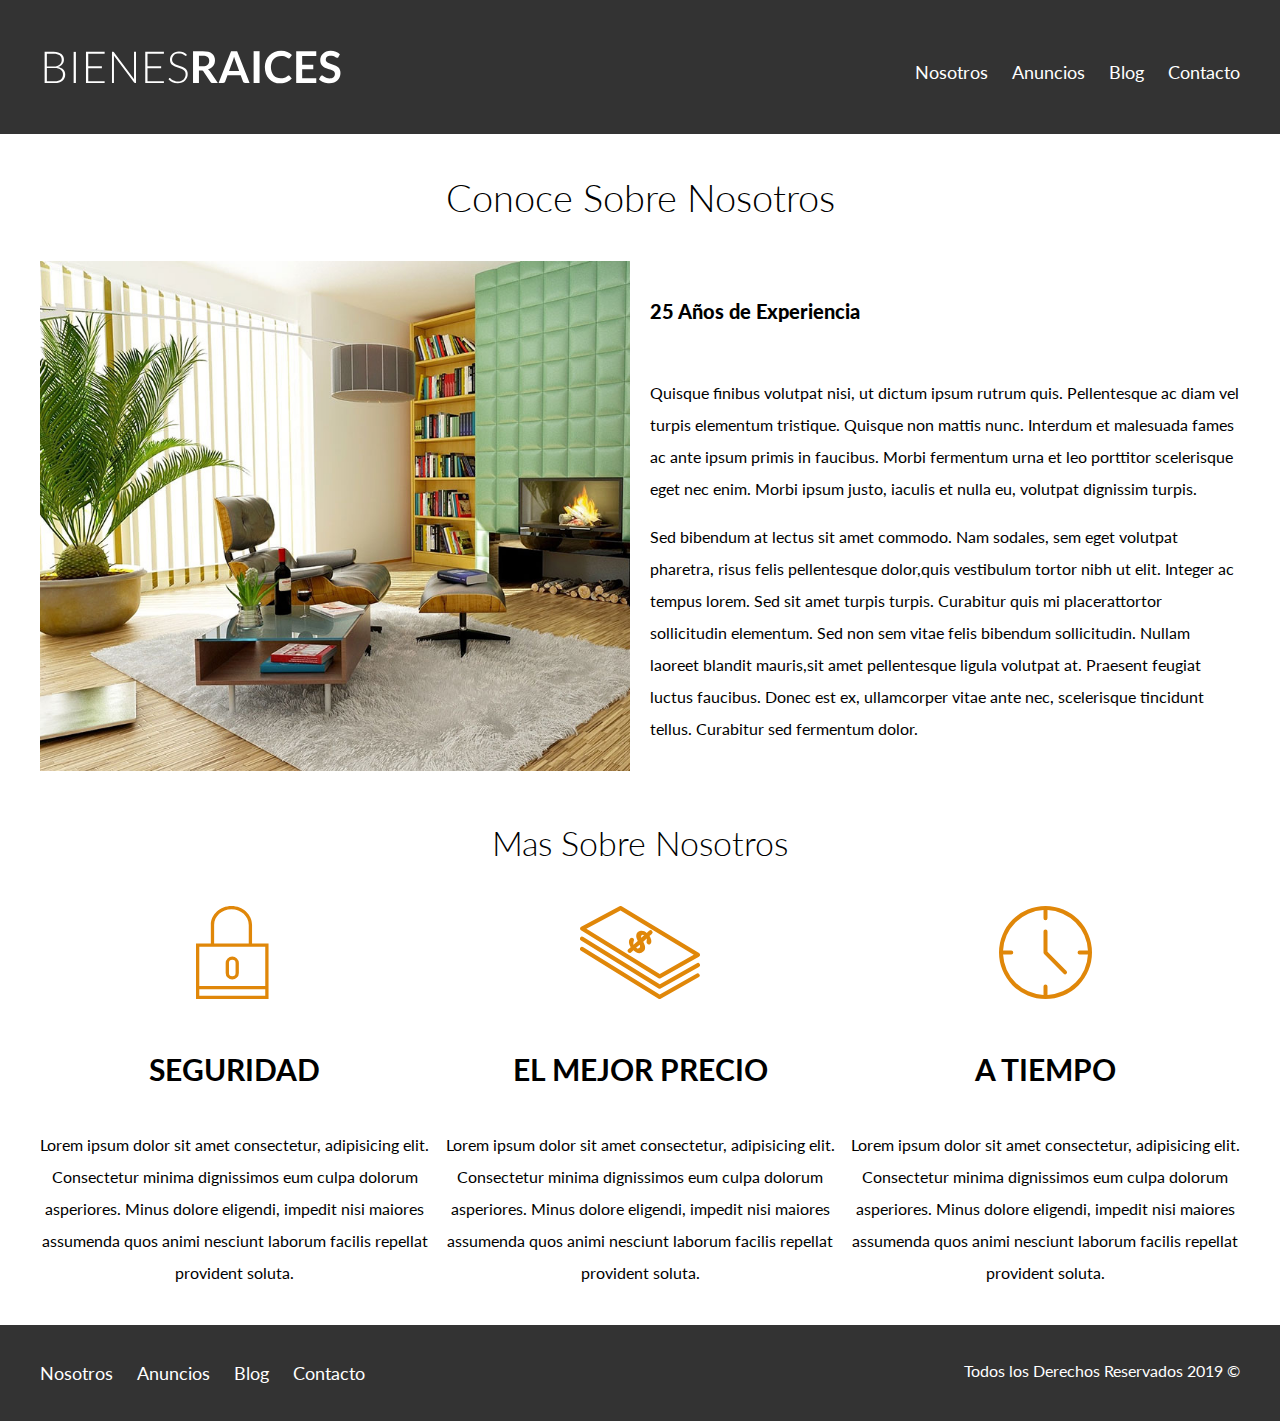
<file: Nosotros.html>
<!DOCTYPE html>
<html lang="en">

<head>
    <meta charset="UTF-8">
    <meta name="viewport" content="width=device-width, initial-scale=1.0">
    <title>Bienes Raices</title>
    <link rel="stylesheet" href="css/normalize.css">
    <link rel="stylesheet" href="css/styles.css">
    <link href="https://fonts.googleapis.com/css2?family=Lato:wght@300;400;700;900&display=swap" rel="stylesheet">

</head>

<body>
    <header class="site-header">
        <div class="contenedor contenido-header">
            <div class="barra">

                <a href="/index.html">
                    <img src="img/logo.svg" alt="Logotipo de Bienes Raices">
                </a>

                <nav class="navegacion">
                    <a href="Nosotros.html">Nosotros</a>
                    <a href="Anuncios.html">Anuncios</a>
                    <a href="blog.html">Blog</a>
                    <a href="Contacto.html">Contacto</a>
                </nav>
            </div>


        </div>
    </header>

    <main class="contenedor">
        <h1 class="fw-300 centrar-texto">Conoce Sobre Nosotros</h1>

        <div class="contenido-nosotros">
            <div class="imagen">
                <img src="img/nosotros.jpg" alt="imagen sobre nosotros">

            </div>
            <div class="texto-nosotros">
                <blockquote>25 Años de Experiencia</blockquote>
                <p>Quisque finibus volutpat nisi, ut dictum ipsum rutrum quis.
                    Pellentesque ac diam vel turpis elementum tristique. Quisque non mattis nunc.
                    Interdum et malesuada fames ac ante ipsum primis in faucibus.
                    Morbi fermentum urna et leo porttitor scelerisque eget nec enim.
                    Morbi ipsum justo, iaculis et nulla eu, volutpat dignissim turpis.</p>

                <p> Sed bibendum at lectus sit amet commodo. Nam sodales, sem eget volutpat pharetra, risus felis
                    pellentesque dolor,quis vestibulum tortor nibh ut elit. Integer ac tempus lorem. Sed sit amet turpis turpis. Curabitur
                    quis mi placerattortor sollicitudin elementum. Sed non sem vitae felis bibendum sollicitudin. Nullam laoreet blandit
                    mauris,sit amet pellentesque ligula volutpat at. Praesent feugiat luctus faucibus. Donec est ex,
                    ullamcorper vitae ante nec, scelerisque tincidunt tellus. Curabitur sed fermentum dolor. </p>
            </div>
        </div>

    </main>

    <section class="contenedor seccion">
        <h2 class="fw-300 centrar-texto">Mas Sobre Nosotros</h2>
        <div class="iconos-nosotros">
            <div class="icono">
                <img src="img/icono1.svg" alt="Icono Seguridad">
                <h3>Seguridad</h3>
                <p>Lorem ipsum dolor sit amet consectetur, adipisicing
                    elit. Consectetur minima dignissimos eum culpa dolorum
                    asperiores. Minus dolore eligendi, impedit nisi maiores
                    assumenda quos animi nesciunt laborum facilis repellat
                    provident soluta.</p>
            </div>

            <div class="icono">
                <img src="img/icono2.svg" alt="Icono Mejor Precio">
                <h3>El Mejor Precio</h3>
                <p>Lorem ipsum dolor sit amet consectetur, adipisicing
                    elit. Consectetur minima dignissimos eum culpa dolorum
                    asperiores. Minus dolore eligendi, impedit nisi maiores
                    assumenda quos animi nesciunt laborum facilis repellat
                    provident soluta.</p>
            </div>

            <div class="icono">
                <img src="img/icono3.svg" alt="Icono a Tiempo">
                <h3>A tiempo</h3>
                <p>Lorem ipsum dolor sit amet consectetur, adipisicing
                    elit. Consectetur minima dignissimos eum culpa dolorum
                    asperiores. Minus dolore eligendi, impedit nisi maiores
                    assumenda quos animi nesciunt laborum facilis repellat
                    provident soluta.</p>
            </div>
        </div>

    </section>

    <footer class="site-footer seccion">
        <div class="contenedor contenedor-footer">
            <nav class="navegacion">
                <a href="Nosotros.html">Nosotros</a>
                <a href="Anuncios.html">Anuncios</a>
                <a href="blog.html">Blog</a>
                <a href="Contacto.html">Contacto</a>
            </nav>
            <!--Por defecto los parrafos tiene un margin arriba y abajo-->
            <p class="copyright">Todos los Derechos Reservados 2019 &copy;</p>
        </div>
    </footer>
</body>

</html>
</file>
<file: css/styles.css>
html {
    box-sizing: border-box;
    font-size: 62.5%;
    /*reset para REMS 62.5% = 10px de 16px que es el standard*/
}

*,
*:before,
*::after {
    box-sizing: inherit;
}

body {
    font-family: 'Lato', sans-serif;
    font-size: 1.6rem;
}


/*Globales*/

img {
    max-width: 100%;
}

.contenedor {
    width: 95%;
    max-width: 120rem;
    /*= 1200px*/
    margin-left: auto;
    margin-right: auto;
    line-height: 2;
}

h1 {
    font-size: 3.8rem;
}

h2 {
    font-size: 3.4rem;
}

h3 {
    font-size: 3rem;
}

h4 {
    font-size: 2.6rem;
}


/*Utilidades*/

.seccion {
    margin-top: 2rem;
    margin-bottom: 2rem;
}

.fw-300 {
    font-weight: 300;
}

.centrar-texto {
    text-align: center;
}

.d-block {
    display: block!important;
    /*recordemos que si hay dos atributos 
    ejm:display (en la clase .d-block y en .boton) ponemos !important
    para darle prioridad al primero que le ponemos eso. */
}

.contenido-centrado {
    max-width: 800px;
}


/* Botones */

.boton {
    color: white;
    font-weight: 700;
    text-decoration: none;
    font-size: 1.8rem;
    padding: 1rem 3rem;
    /*le da un margen dentro de texto*/
    margin-top: 3rem;
    /*le da un margen fuera del texto*/
    display: inline-block;
    /*Las Imagenes y los enlances por default son 
                           Display:Inline por lo tanto si queremos cambiar el ancho 
                           o el margin tenemos que cambiarlo a otro display 
                           por ejm: display: inline-block o display: block*/
    text-align: center;
    border: none;
    /*se aplico cuando se hizo el boton enviar de contacto*/
    display: block;
    flex: 0 0 100%;
}

@media (min-width: 768px) {
    .boton {
        display: inline-block;
        flex: 0 0 auto;
    }
}

.boton:hover {
    cursor: pointer;
}

.boton-amarillo {
    background-color: #e08709;
}

.boton-verde {
    background-color: #71b100;
}


/*Header*/

.site-header {
    background-color: #333333;
    padding: 1rem 0 3rem 0;
}


/*para darle las mismas propiedades a dos
clases la hacemos de la siguiente manera*/

.site-header.inicio {
    background-image: url(../img/header.jpg);
    /*para poner la imagen de fondo*/
    background-position: center center;
    /* para posicionar la imagen en este caso en el CENTRO*/
    background-size: cover;
    /*ocupar el tamaño de la imagen y cover para que ponga la imagen completa*/
    height: 100vh;
    /*vh significa que cubrira la altura de la pantalla*/
    min-height: 60rem;
    /*le indicamos que al minimizar la pagina que muestre la imagen en un tamaño de 600px*/
}

.contenido-header {
    height: 100%;
    display: flex;
    flex-direction: column;
    justify-content: space-between;
    text-align: center;
}

@media (min-width: 768px) {
    .contenido-header {
        text-align: left;
    }
}

.contenido-header h1 {
    color: #ffffff;
    padding-bottom: 2rem;
    max-width: 60rem;
    line-height: 2;
}

.barra {
    padding-top: 3rem;
}

@media (min-width: 768px) {
    .barra {
        display: flex;
        justify-content: space-between;
        /*alinea de manera horizontal*/
        align-items: center;
        /*alinea de manera vertical*/
    }
}


/*navegacion*/


/*la "a" a la par de la clase es seleccionar los elementos 
para no ponerles las clases a cada una en el html*/

.navegacion a {
    color: white;
    text-decoration: none;
    /*elimina la linea de abajo*/
    font-size: 2.2rem;
    display: block;
}

@media (min-width: 768px) {
    .navegacion a {
        display: inline-block;
        margin-right: 2rem;
        font-size: 1.8rem;
    }
    .navegacion a:last-of-type {
        margin: 0;
    }
}


/*hover es un pseudo-selector*/

.navegacion a:hover {
    color: #71b100;
}


/*MOBILE MENU*/

.mobile-menu img {
    width: 5rem;
}

@media (min-width: 768px) {
    .mobile-menu {
        display: none;
    }
}

.navegacion:target {
    display: block;
}

.navegacion {
    display: none;
}

@media (min-width: 768px) {
    .navegacion {
        display: block;
    }
}


/*iconos nosotros */

@media (min-width: 768px) {
    .iconos-nosotros {
        display: flex;
        justify-content: space-between;
    }
}

.icono {
    text-align: center;
}

@media (min-width: 768px) {
    .icono {
        flex-basis: calc(33.3% - 1rem);
        /*de manera porcentual para ocuparlo luego con responsive*/
    }
}

.icono h3 {
    text-transform: uppercase;
}


/*Anuncios*/

@media (min-width: 768px) {
    .contenedor-anuncios {
        display: flex;
        justify-content: space-between;
        flex-wrap: wrap;
        /*por defecto es nowrap para que no haga nada de lo que indica flex-shrink,pero en este caso si queremos que lo haga asi que ponemos WRAP;*/
    }
}

.anuncio {
    border: 1px solid #b5b5b5;
    /*width:1px, style:solid y color:,podemos hacerlo asi de junto o separado*/
    background-color: #f5f5f5;
    margin-bottom: 2rem;
}

@media (min-width: 768px) {
    .anuncio {
        flex: 0 0 calc(33.3% - 1rem);
        /*flex-grow: 0 ; flex-shrink: 0; flex-basis:calc(33.3% - 1rem);*/
        /*flex-grow: 0; si le damos 1 el contenido crecera,si le damos en 0 no crece.
flex-shrink: 0; normalmente por defecto flex-shrink es igual a 1 para que respete el flex-basis ,sino queremos que respete le damos igual a cero;
flex-basis: calc(33.3% - 1rem);*/
    }
}

.contenido-anuncio {
    padding: 2rem/*si solo ponemos 2rem ,se entiende que es el tamaño para top,right,bottom y left*/
}

.contenido-anuncio h3,
.contenido-anuncio p {
    margin: 0;
}

.precio {
    color: #71b100;
    font-weight: 700;
    /*p por default el tamaño es de 400
          y el font-weight es de 700*/
}

.iconos-caracteristicas {
    list-style: none;
    /*las listas les ponen una viñeta por default,en este caso la quitamos con NONE*/
    padding: 0;
    display: flex;
    justify-content: space-evenly;
    flex: 1;
    /*para que crezca,esto es para anuncio.html*/
    max-width: 500px;
    /*esto se hizo para anuncio.html*/
}

.iconos-caracteristicas li {
    /*flex: 1;*/
    display: flex;
}

.iconos-caracteristicas li img {
    margin-right: 2rem;
}

.ver-todas {
    display: flex;
    justify-content: flex-end;
}


/** Contacto Home **/

.imagen-contacto {
    background-image: url(../img/encuentra.jpg);
    background-position: center center;
    background-size: cover;
    height: 40rem;
    display: flex;
    align-items: center;
    /*centra verticar*/
}

.contenido-contacto {
    flex: 0 0 95%;
    /*detecta cuanto tamaño hay en el lugar y lo divide entre los elementos que hay*/
    color: #ffffff;
}

.contenido-contacto p {
    font-size: 2rem;
}


/*seccion Inferior*/

@media (min-width: 768px) {
    .seccion-inferior {
        display: flex;
        justify-content: space-between;
    }
    .seccion-inferior .blog {
        flex-basis: 60%;
    }
    .seccion-inferior .testimoniales {
        flex-basis: calc(40% - 2rem);
    }
}

.entrada-blog {
    margin-bottom: 2rem;
}

@media (min-width: 768px) {
    .entrada-blog {
        display: flex;
        justify-content: space-between;
    }
}


/*el last of tipe me indica que 
    al ultimo que le dio la clase la asigne un parametro*/

.entrada-blog :last-of-type {
    margin-bottom: 0;
}

@media (min-width: 768px) {
    .entrada-blog .imagen {
        flex-basis: 40%;
    }
    .entrada-blog .texto-entrada {
        flex-basis: calc(60% - 3rem);
    }
}

.texto-entrada a {
    color: #000000;
    text-decoration: none;
}

.texto-entrada h4 {
    margin: 0;
    line-height: 1.4;
}


/*::after se le conoce como pseudo elementos,
    luego utilizamos content para escribir lo que
    queremos lo cual se pondra luego del h4 y lo hara
    en todos los h4 donde se ocupe la clase
     y por lo tanto no se puede seleccion*/

.texto-entrada h4::after {
    content: "";
    display: block;
    width: 15rem;
    height: .5rem;
    background-color: #71b100;
    margin-top: 1rem;
}

.texto-entrada span {
    color: #e08709;
}


/*Testimoniales*/

.testimonial {
    background-color: #71b100;
    font-size: 2.4rem;
    padding: 2rem;
    color: #ffffff;
    border-radius: 2rem;
    /*esquinas redondas*/
}

.testimonial p {
    text-align: right;
}

.testimonial blockquote::before {
    content: "";
    background-image: url(../img/comilla.svg);
    width: 4rem;
    height: 4rem;
    position: absolute;
    /* POSICION HIJO*/
    left: -2rem;
    /*teniendo la posicion absolute
                       podemos usar left,top,bottom,right*/
}

.testimonial blockquote {
    position: relative;
    /*POSICION PADRE.para posicionar la imagen donde queremos
         sino ponemos esto no podremos colocarla en el lugar que queremos
         y si tambien se mostrara en la parte del comienzo de la pagina*/
    padding-left: 5rem;
    font-weight: 300;
}


/* Footer */

.site-footer {
    background-color: #333333;
    margin: 0;
}

.contenedor-footer {
    padding: 3rem 0rem;
    text-align: center;
}

@media (min-width: 768px) {
    .contenedor-footer {
        display: flex;
        justify-content: space-between;
    }
}

.site-footer nav {
    display: none;
    /*Ocultar la barra de navegacion*/
}

@media (min-width: 768px) {
    .site-footer nav {
        display: block;
    }
}

.copyright {
    margin: 0;
    color: #ffffff;
}


/** INTERNAS **/


/*Nosotros*/

@media (min-width: 768px) {
    .contenido-nosotros {
        display: grid;
        grid-template-columns: repeat(2, 1fr);
        /**con Dislay Grid tambien podemos trabajar como flex
        pero en porcentaje 50% para la imagen y 50% para el texto 
        por columna*/
        grid-column-gap: 2rem;
        /*crea la separacion como margin*/
    }
}

.texto-nosotros blockquote {
    font-weight: 900;
    font-size: 2rem;
    margin: 0;
    padding: 3rem 0;
}


/*Anuncio*/

.resumen-propiedad {
    display: flex;
    justify-content: space-between;
    align-items: center;
    /*alinea verticalmente*/
}


/* Contacto */

form p {
    font-size: 1.2rem;
    color: #4f4f4f;
    margin: 0;
}

legend {
    font-size: 2 rem;
    color: #4f4f4f;
}

label {
    display: block;
    font-weight: 700;
    text-transform: uppercase;
}

input:not([type="submit"]),
textarea,
select {
    display: block;
    padding: 1rem;
    width: 100%;
    background-color: #e1e1e1;
    margin-bottom: 2rem;
    border: none;
    border-radius: 1rem;
}

input[type="radio"] {
    width: auto;
    margin: 0;
}

select {
    /*no se utiliza la el webkit-appearance (prefijo)pero 
    en este caso si se usara ya que ayuda a obtener 
    los atributos de la clase*/
    -webkit-appearance: none;
    appearance: none;
}

textarea {
    height: 20rem;
}

.forma-contacto {
    max-width: 30rem;
    display: flex;
    justify-content: space-between;
    align-items: center;
}
</file>
